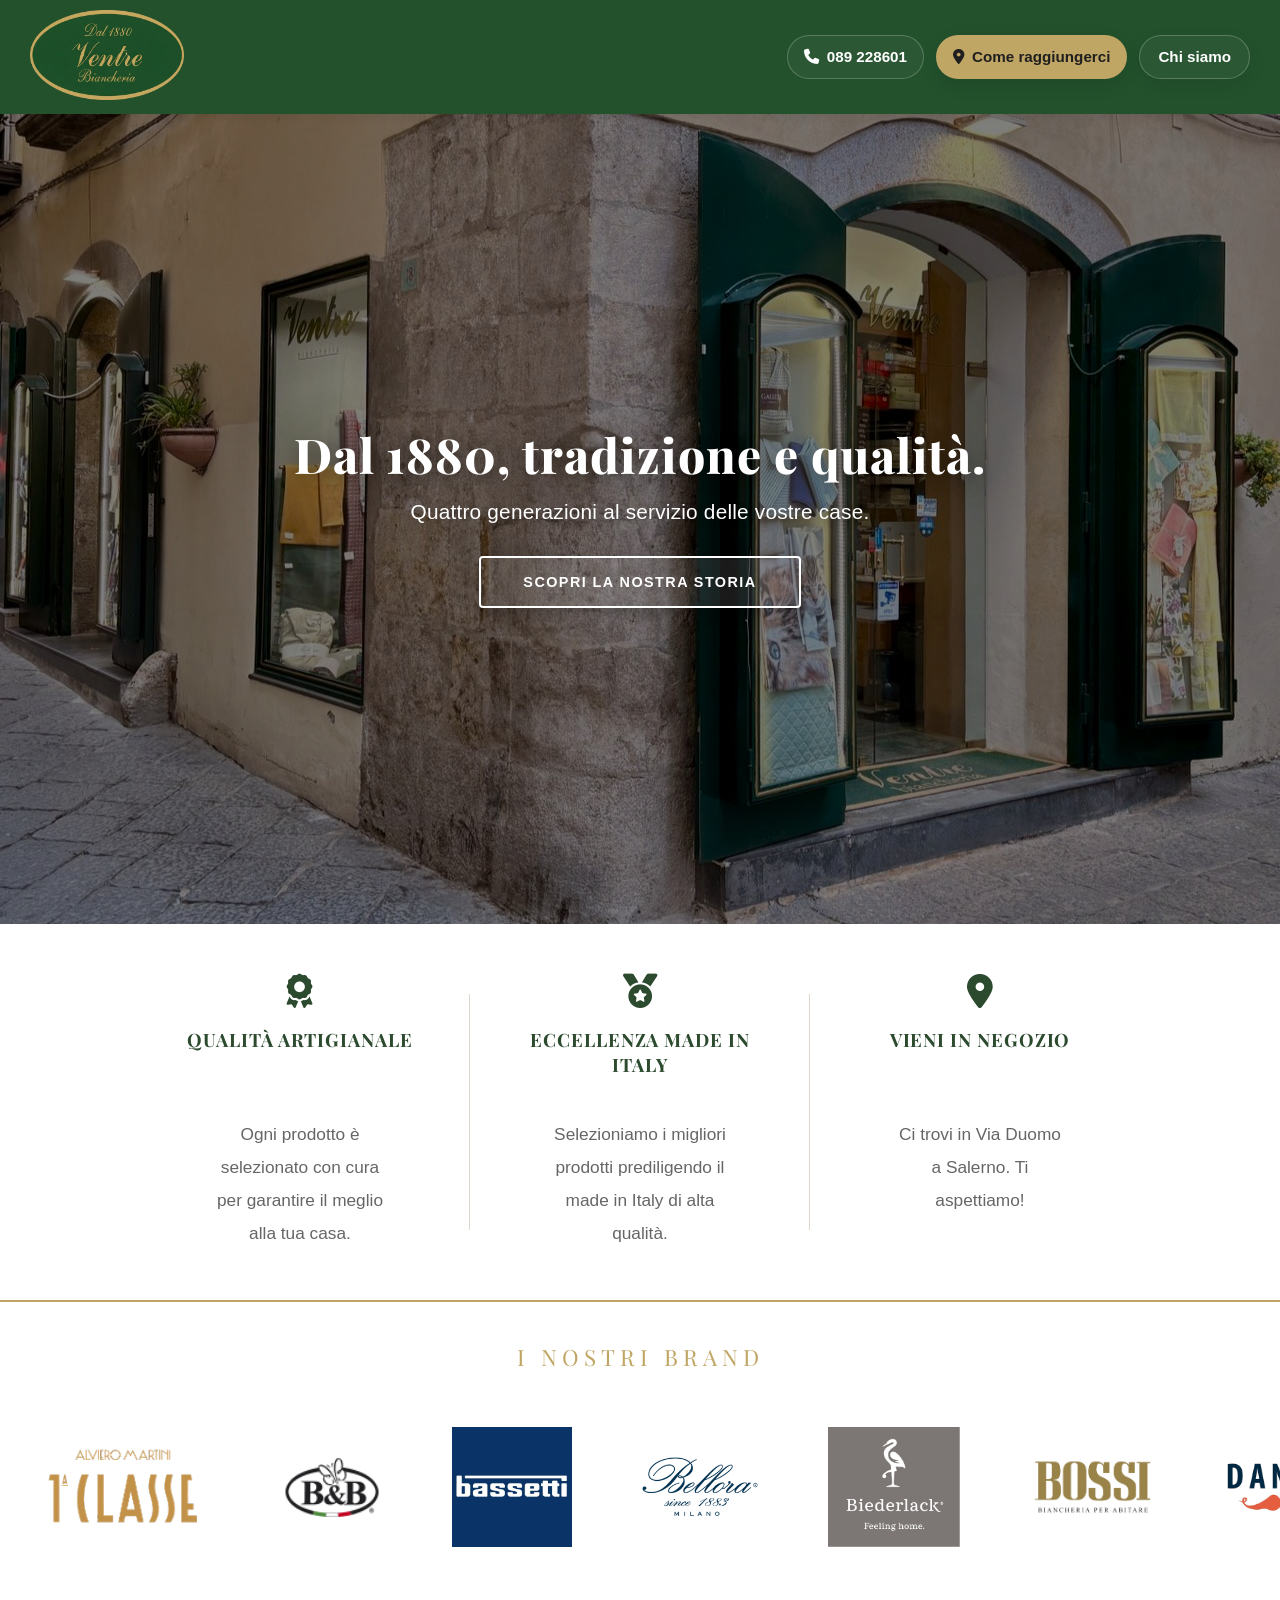
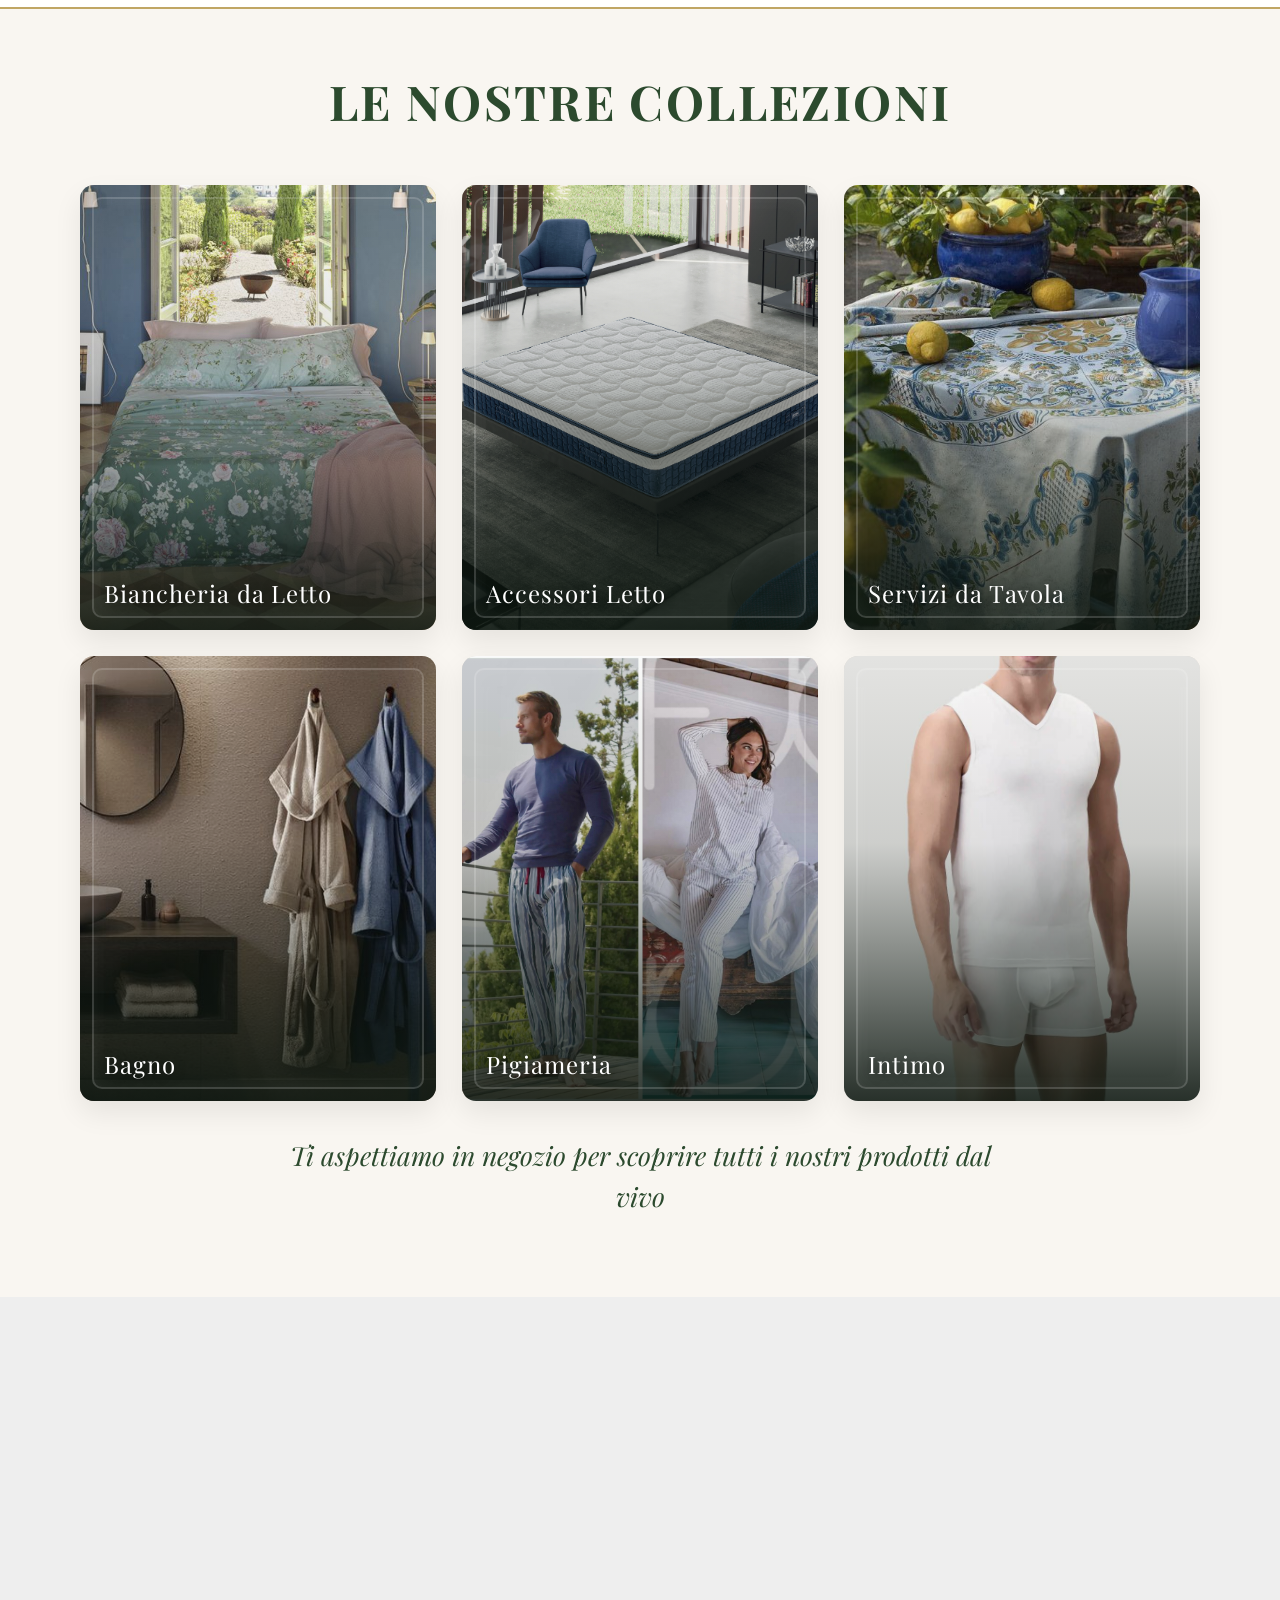
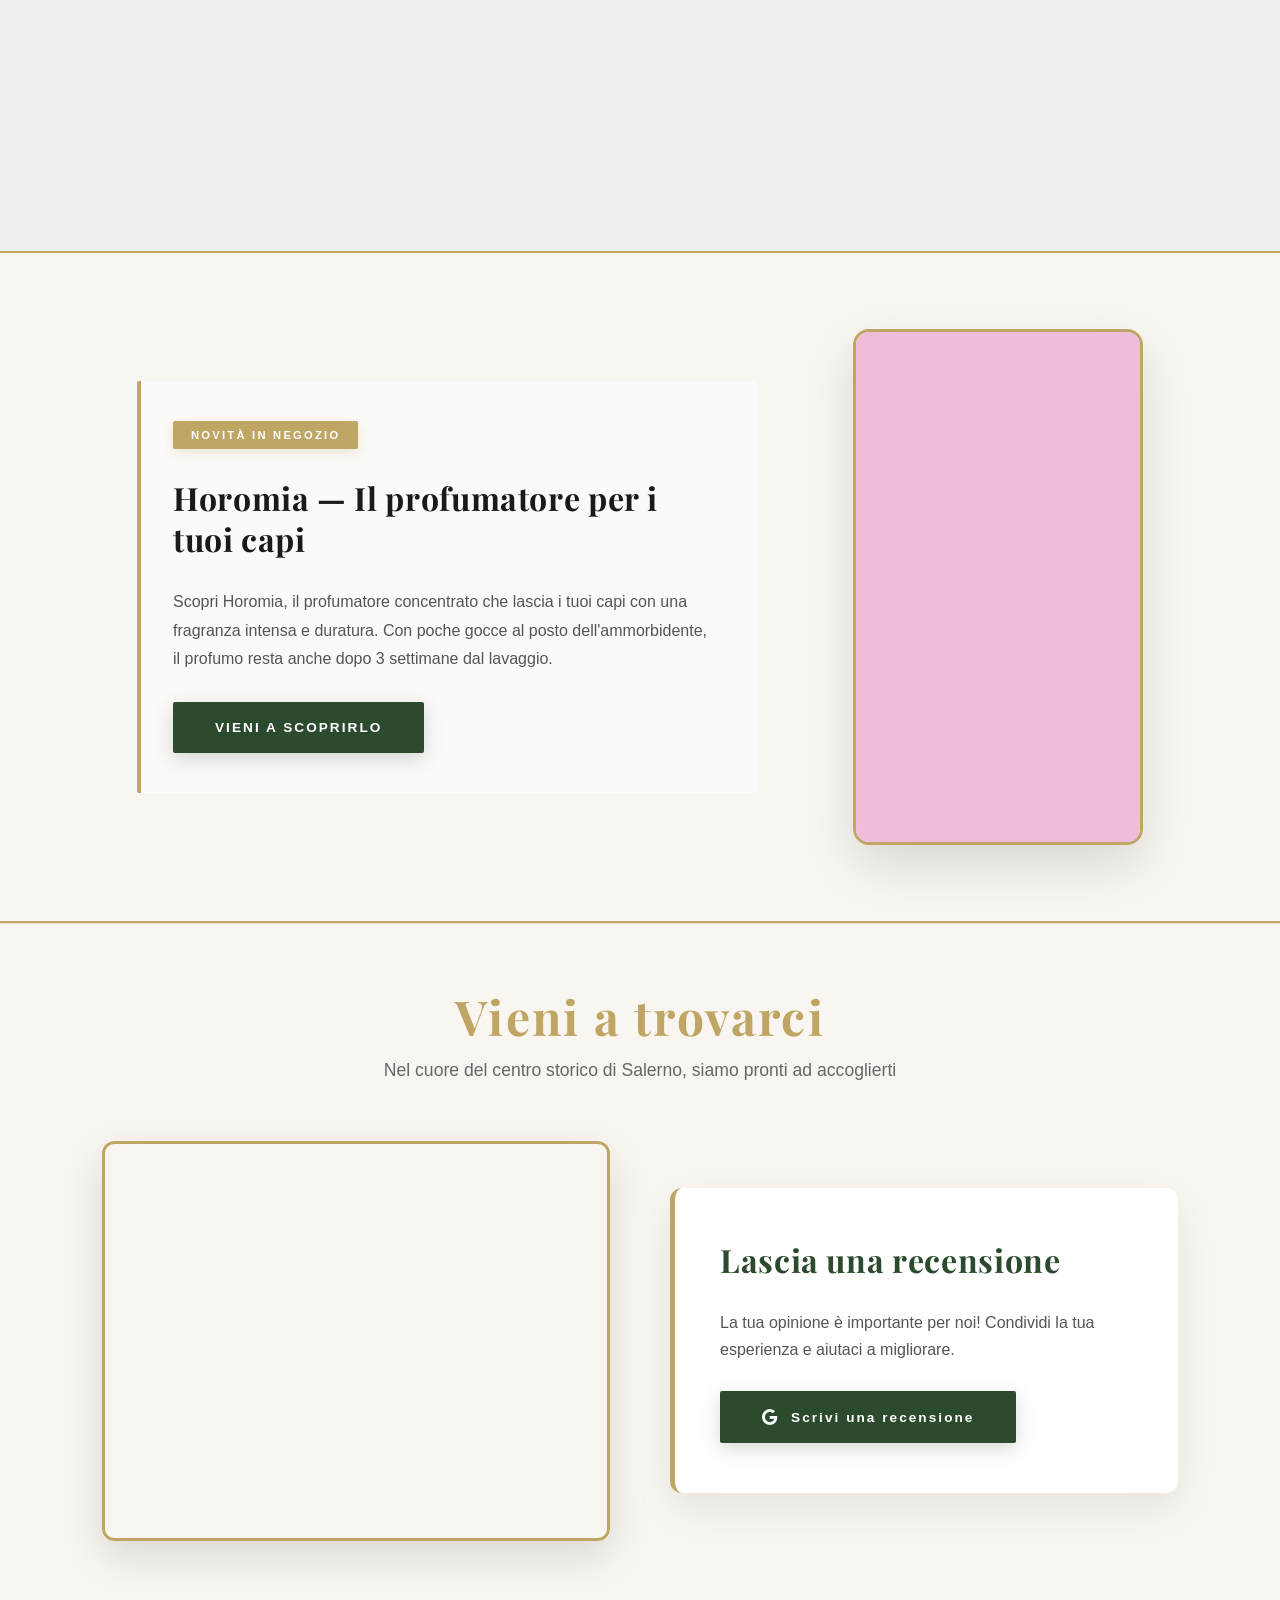
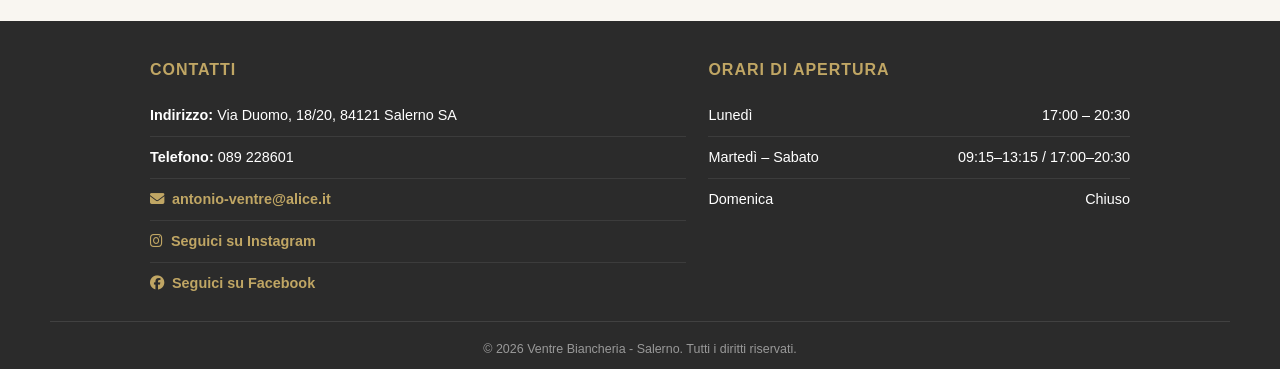
<file: index.html>
<!DOCTYPE html>
<html lang="it">


<head>
    <meta charset="UTF-8">
    <meta name="viewport" content="width=device-width, initial-scale=1.0">
    <!-- Google tag (gtag.js) -->
    <script async src="https://www.googletagmanager.com/gtag/js?id=G-L6FPWPHN72"></script>
    <script>
        window.dataLayer = window.dataLayer || [];
        function gtag(){dataLayer.push(arguments);}
        gtag('js', new Date());


        gtag('config', 'G-L6FPWPHN72');
    </script>
    <title>Ventre Biancheria - Vetrina Online</title>
    <link rel="icon" type="image/png" href="/favicon.png">
    <link rel="stylesheet" href="https://cdnjs.cloudflare.com/ajax/libs/font-awesome/6.5.0/css/all.min.css">
    <link href="https://fonts.googleapis.com/css2?family=Playfair+Display:wght@700&display=swap" rel="stylesheet">
    <link rel="stylesheet" href="style.css">
</head>


<body>


    <div id="header-container"></div>


    <main>


        <!-- HERO -->
        <section class="hero">
            <div class="hero-overlay"></div>
            <div class="hero-content">
                <h1>Dal 1880, tradizione e qualità.</h1>
                <p>Quattro generazioni al servizio delle vostre case.</p>
                <a href="chi-siamo.html" class="hero-btn">Scopri la nostra storia</a>
            </div>
        </section>


        <!-- STRISCIA VALORI -->
        <section class="valori">
            <div class="valore">
                <i class="fa-solid fa-award valore-icona"></i>
                <h3>Qualità artigianale</h3>
                <p>Ogni prodotto è selezionato con cura per garantire il meglio alla tua casa.</p>
            </div>
            <div class="valore">
                <i class="fa-solid fa-medal valore-icona"></i>
                <h3>Eccellenza Made in Italy</h3>
                <p>Selezioniamo i migliori prodotti prediligendo il made in Italy di alta qualità.</p>
            </div>
            <a href="#come-raggiungerci" class="valore" style="text-decoration: none;">
                <i class="fa-solid fa-location-dot valore-icona"></i>
                <h3>Vieni in negozio</h3>
                <p>Ci trovi in Via Duomo a Salerno. Ti aspettiamo!</p>
            </a>
        </section>


        <!-- STRISCIA BRAND -->
        <section class="brands-strip">
            <p class="brands-titolo">I nostri brand</p>


            <div class="brands-scroll">
                <div class="brands-track">
                    <div class="brands-slide">
                        <img src="Brands/alviero.png" alt="Alviero" class="logo-medio">
                        <img src="Brands/BB.png" alt="B&B">
                        <img src="Brands/Bassetti.png" alt="Bassetti" class="logo-grande">
                        <img src="Brands/Bellora.png" alt="Bellora">
                        <img src="Brands/Biederlack.png" alt="Biederlack" class="logo-grande">
                        <img src="Brands/Bossi.png" alt="Bossi">
                        <img src="Brands/Dandy.png" alt="Dandy">
                        <img src="Brands/Fida.webp" alt="Fida">
                        <img src="Brands/jamas.png" alt="Jamas">
                        <img src="Brands/logo-biancoperla.png" alt="Biancoperla" class="logo-medio">
                        <img src="Brands/logo1912.png" alt="1912" class="logo-medio">
                        <img src="Brands/manifatture.png" alt="Manifatture" class="logo-grande">
                        <img src="Brands/Mirabello.png" alt="Mirabello">
                        <img src="Brands/olimpia-logo.png" alt="Olimpia" class="logo-xl">
                        <img src="Brands/Perofil.png" alt="Perofil" class="logo-xl">
                        <img src="Brands/Red.png" alt="Red" class="logo-grande">
                        <img src="Brands/Tag house.png" alt="Tag House" class="logo-grande">
                        <img src="Brands/zucchi.png" alt="Zucchi" class="logo-piccolo">
                        <img src="Brands/cavalieri-spa-logo.png" alt="Cavalieri" class="logo-medio">
                        <img src="Brands/coccoy.png" alt="coccoy" class="logo-grande">
                        <img src="Brands/hammerfest.png" alt="Hammerfest" class="logo-grande">
                        <img src="Brands/minardi.png" alt="Minardi" class="logo-medio">
                        <img src="Brands/zambaiti2.png" alt="Zambaiti" class="logo-xl">
                    </div>


                    <div class="brands-slide">
                        <img src="Brands/alviero.png" alt="Alviero" class="logo-medio">
                        <img src="Brands/BB.png" alt="B&B">
                        <img src="Brands/Bassetti.png" alt="Bassetti" class="logo-grande">
                        <img src="Brands/Bellora.png" alt="Bellora">
                        <img src="Brands/Biederlack.png" alt="Biederlack" class="logo-grande">
                        <img src="Brands/Bossi.png" alt="Bossi">
                        <img src="Brands/Dandy.png" alt="Dandy">
                        <img src="Brands/Fida.webp" alt="Fida">
                        <img src="Brands/jamas.png" alt="Jamas">
                        <img src="Brands/logo-biancoperla.png" alt="Biancoperla" class="logo-medio">
                        <img src="Brands/logo1912.png" alt="1912" class="logo-medio">
                        <img src="Brands/manifatture.png" alt="Manifatture" class="logo-grande">
                        <img src="Brands/Mirabello.png" alt="Mirabello">
                        <img src="Brands/olimpia-logo.png" alt="Olimpia" class="logo-xl">
                        <img src="Brands/Perofil.png" alt="Perofil" class="logo-xl">
                        <img src="Brands/Red.png" alt="Red" class="logo-grande">
                        <img src="Brands/Tag house.png" alt="Tag House" class="logo-grande">
                        <img src="Brands/zucchi.png" alt="Zucchi" class="logo-piccolo">
                        <img src="Brands/cavalieri-spa-logo.png" alt="Cavalieri" class="logo-medio">
                        <img src="Brands/coccoy.png" alt="coccoy" class="logo-grande">
                        <img src="Brands/hammerfest.png" alt="Hammerfest" class="logo-grande">
                        <img src="Brands/minardi.png" alt="Minardi" class="logo-medio">
                        <img src="Brands/zambaiti2.png" alt="Zambaiti" class="logo-xl">
                    </div>
                </div>
            </div>
        </section>


        <!-- GRIGLIA CATEGORIE -->
        <section class="categorie">
            <h2 class="categorie-titolo">LE NOSTRE COLLEZIONI</h2>
            <div class="categorie-griglia">


                <a href="#come-raggiungerci" class="categoria-card">
                    <img src="img/prodotti/Biancheria-letto.jpg" alt="Biancheria da Letto">
                    <div class="categoria-nome">Biancheria da Letto</div>
                </a>


                <a href="#come-raggiungerci" class="categoria-card">
                    <img src="img/prodotti/materasso.jpg" alt="Accessori Letto">
                    <div class="categoria-nome">Accessori Letto</div>
                </a>


                <a href="#come-raggiungerci" class="categoria-card">
                    <img src="img/prodotti/tovaglia.jpg" alt="Servizi da Tavola">
                    <div class="categoria-nome">Servizi da Tavola</div>
                </a>


                <a href="#come-raggiungerci" class="categoria-card">
                    <img src="img/prodotti/Bagno.jpg" alt="Bagno">
                    <div class="categoria-nome">Bagno</div>
                </a>


                <a href="#come-raggiungerci" class="categoria-card">
                    <img src="img/prodotti/Pigiami.jpg" alt="Pigiameria" class="pigiami-img">
                    <div class="categoria-nome">Pigiameria</div>
                </a>


                <a href="#come-raggiungerci" class="categoria-card">
                    <img src="img/prodotti/intimo.jpg" alt="Intimo">
                    <div class="categoria-nome">Intimo</div>
                </a>


            </div>
            <p class="categorie-promemoria">Ti aspettiamo in negozio per scoprire tutti i nostri prodotti dal vivo</p>
        </section>

        <!-- SEZIONE FORNITURE STRUTTURE RICETTIVE -->
        <section class="forniture">
            <div class="forniture-testo">
                <span class="forniture-tag">Servizi dedicati</span>
                <h2>Fornitura per strutture ricettive</h2>
                <p>
                    Collaboriamo con hotel, B&amp;B e case vacanza offrendo
                    forniture selezionate per la biancheria della camera e del bagno.
                </p>
                <p>
                    Effettuiamo spedizioni in tutta Europa, realizziamo forniture su misura e
                    personalizzate in base alle esigenze della struttura, con attenzione alla qualità e
                    all’eleganza.
                </p>
                <a href="#" class="forniture-btn" id="apri-popup-forniture">
                    <span>Contattaci per una fornitura</span>
                </a>
            </div>


            <div class="forniture-media">
                <img src="./img/prodotti/fornitura-strutture.jpg" alt="Fornitura biancheria per strutture ricettive">
            </div>
        </section>

        <!-- POPUP FORNITURE -->
        <div class="popup-forniture" id="popup-forniture" aria-hidden="true">
            <div class="popup-forniture-overlay" id="chiudi-popup-forniture"></div>

            <div class="popup-forniture-box" role="dialog" aria-modal="true" aria-labelledby="titolo-popup-forniture">
                <button class="popup-forniture-close" id="close-popup-forniture" aria-label="Chiudi finestra">
                    <i class="fa-solid fa-xmark"></i>
                </button>

                <span class="popup-forniture-tag">Forniture personalizzate</span>
                <h3 id="titolo-popup-forniture">Richiedi la fornitura più adatta alla tua struttura</h3>
                <p>
                    Scrivici una mail per accordarci insieme sulla fornitura che preferisci.
                    Ti aiuteremo a trovare una soluzione su misura, personalizzata in base
                    alle esigenze della tua struttura ricettiva.
                </p>

                <a href="mailto:antonio-ventre@alice.it?subject=Richiesta%20fornitura%20struttura%20ricettiva" class="popup-forniture-mail">
                    Invia una mail
                </a>
            </div>
        </div>

        <!-- SEZIONE NOVITÀ -->
        <section class="novita">
            <div class="novita-testo">
                <span class="novita-tag">Novità in negozio</span>
                <h2>Horomia — Il profumatore per i tuoi capi</h2>
                <p>Scopri Horomia, il profumatore concentrato che lascia i tuoi capi con una fragranza intensa e
                    duratura. Con poche gocce al posto dell'ammorbidente, il profumo resta anche dopo 3 settimane dal
                    lavaggio. </p>
                <a href="#come-raggiungerci" class="novita-btn">Vieni a scoprirlo</a>
            </div>
            <div class="novita-video">
                <video autoplay muted loop playsinline>
                    <source src="./Video/video.mp4" type="video/mp4">
                </video>
            </div>
        </section>


        <section class="sezione-contatti" id="come-raggiungerci">
            <h2 class="titolo-contatti">Vieni a trovarci</h2>
            <p class="sottotitolo-contatti">Nel cuore del centro storico di Salerno, siamo pronti ad accoglierti</p>
            
            <div class="contatti-container">
                <!-- MAPPA -->
                <div class="contatti-mappa">
                    <div class="contenitore-mappa">
                        <iframe
                            src="https://www.google.com/maps/embed?pb=!1m18!1m12!1m3!1d3025.774422131521!2d14.759333799999999!3d40.678939!2m3!1f0!2f0!3f0!3m2!1i1024!2i768!4f13.1!3m3!1m2!1s0x133bc22f5de855bf%3A0x8a1cd6700979a25c!2sVentre%20Antonio%20biancheria!5e0!3m2!1sit!2sit!4v1773412948209!5m2!1sit!2sit"
                            width="100%" height="100%" style="border:0;" allowfullscreen="" loading="lazy"
                            referrerpolicy="no-referrer-when-downgrade">
                        </iframe>
                    </div>
                </div>


                <!-- RECENSIONI -->
                <div class="contatti-recensioni">
                    <div class="recensioni-box">
                        <h3 class="titolo-recensioni">Lascia una recensione</h3>
                        <p class="sottotitolo-recensioni">La tua opinione è importante per noi! Condividi la tua esperienza e aiutaci a migliorare.</p>
                        <a href="https://g.page/r/CVyieQlw1hyKEBM/review" target="_blank" class="btn-recensioni">
                            <i class="fa-brands fa-google"></i>
                            Scrivi una recensione
                        </a>
                    </div>
                </div>
            </div>
        </section>


    </main>


    <div id="footer-container"></div>


    <script src="./js/footer.js"></script>
    <script src="./js/menu.js"></script>


    <script>
        document.addEventListener('DOMContentLoaded', function () {
            const scroll = document.querySelector('.brands-scroll');
            const track = document.querySelector('.brands-track');


            if (!scroll || !track) return;


            let pauseTimeout;
            let isResettingBrandScroll = false;


            const setupMobileInfiniteBrandScroll = () => {
                if (!scroll || !track || !window.matchMedia('(max-width: 768px)').matches) return;


                const originalSlides = Array.from(track.querySelectorAll('.brands-slide'));
                if (originalSlides.length === 0) return;


                while (track.children.length < 10) {
                    originalSlides.forEach(slide => {
                        track.appendChild(slide.cloneNode(true));
                    });
                }
                track.classList.add('brands-infinite-ready');


                requestAnimationFrame(() => {
                    const slideWidth = track.querySelector('.brands-slide').offsetWidth;
                    if (!slideWidth) return;


                    const centerStart = slideWidth * 4;
                    const minScroll = slideWidth * 2;
                    const maxScroll = slideWidth * (track.children.length - 3);


                    scroll.scrollLeft = centerStart;


                    const keepBrandScrollInfinite = () => {
                        if (isResettingBrandScroll) return;


                        let nextScrollLeft = scroll.scrollLeft;


                        while (nextScrollLeft < minScroll) {
                            nextScrollLeft += slideWidth;
                        }


                        while (nextScrollLeft > maxScroll) {
                            nextScrollLeft -= slideWidth;
                        }


                        if (nextScrollLeft !== scroll.scrollLeft) {
                            isResettingBrandScroll = true;
                            scroll.scrollLeft = nextScrollLeft;
                            requestAnimationFrame(() => {
                                isResettingBrandScroll = false;
                            });
                        }
                    };


                    scroll.addEventListener('scroll', () => {
                        requestAnimationFrame(keepBrandScrollInfinite);
                    }, { passive: true });
                });
            };


            const pauseAutoScroll = () => {
                if (track) {
                    track.style.animationPlayState = 'paused';
                    clearTimeout(pauseTimeout);
                    pauseTimeout = setTimeout(() => {
                        track.style.animationPlayState = 'running';
                    }, 1800);
                }
            };


            if (scroll) {
                scroll.addEventListener('touchstart', pauseAutoScroll, { passive: true });
                scroll.addEventListener('touchmove', pauseAutoScroll, { passive: true });
                scroll.addEventListener('scroll', pauseAutoScroll, { passive: true });
            }


            setupMobileInfiniteBrandScroll();


            // Animazioni al scroll per sezioni
            const observerOptions = {
                threshold: 0.15,
                rootMargin: '0px 0px -100px 0px'
            };


            const observer = new IntersectionObserver(function(entries) {
                entries.forEach(entry => {
                    if (entry.isIntersecting) {
                        entry.target.style.opacity = '1';
                        entry.target.style.animation = 'fadeInUp 0.8s ease-out';
                        observer.unobserve(entry.target);
                    }
                });
            }, observerOptions);


            // Osserva sezioni principali
            const sections = document.querySelectorAll('.categorie, .forniture, .sezione-contatti, .novita');
            sections.forEach(section => {
                section.style.opacity = '0';
                observer.observe(section);
            });

            const apriPopupForniture = document.getElementById('apri-popup-forniture');
            const popupForniture = document.getElementById('popup-forniture');
            const chiudiPopupOverlay = document.getElementById('chiudi-popup-forniture');
            const chiudiPopupBtn = document.getElementById('close-popup-forniture');

            const chiudiPopup = () => {
                if (!popupForniture) return;
                popupForniture.classList.remove('attivo');
                popupForniture.setAttribute('aria-hidden', 'true');
                document.body.style.overflow = '';
            };

            if (apriPopupForniture && popupForniture) {
                apriPopupForniture.addEventListener('click', function (e) {
                    e.preventDefault();
                    popupForniture.classList.add('attivo');
                    popupForniture.setAttribute('aria-hidden', 'false');
                    document.body.style.overflow = 'hidden';
                });
            }

            if (chiudiPopupOverlay) {
                chiudiPopupOverlay.addEventListener('click', chiudiPopup);
            }

            if (chiudiPopupBtn) {
                chiudiPopupBtn.addEventListener('click', chiudiPopup);
            }

            document.addEventListener('keydown', function (e) {
                if (e.key === 'Escape' && popupForniture && popupForniture.classList.contains('attivo')) {
                    chiudiPopup();
                }
            });
        });
    </script>


</body>


</html>
</file>
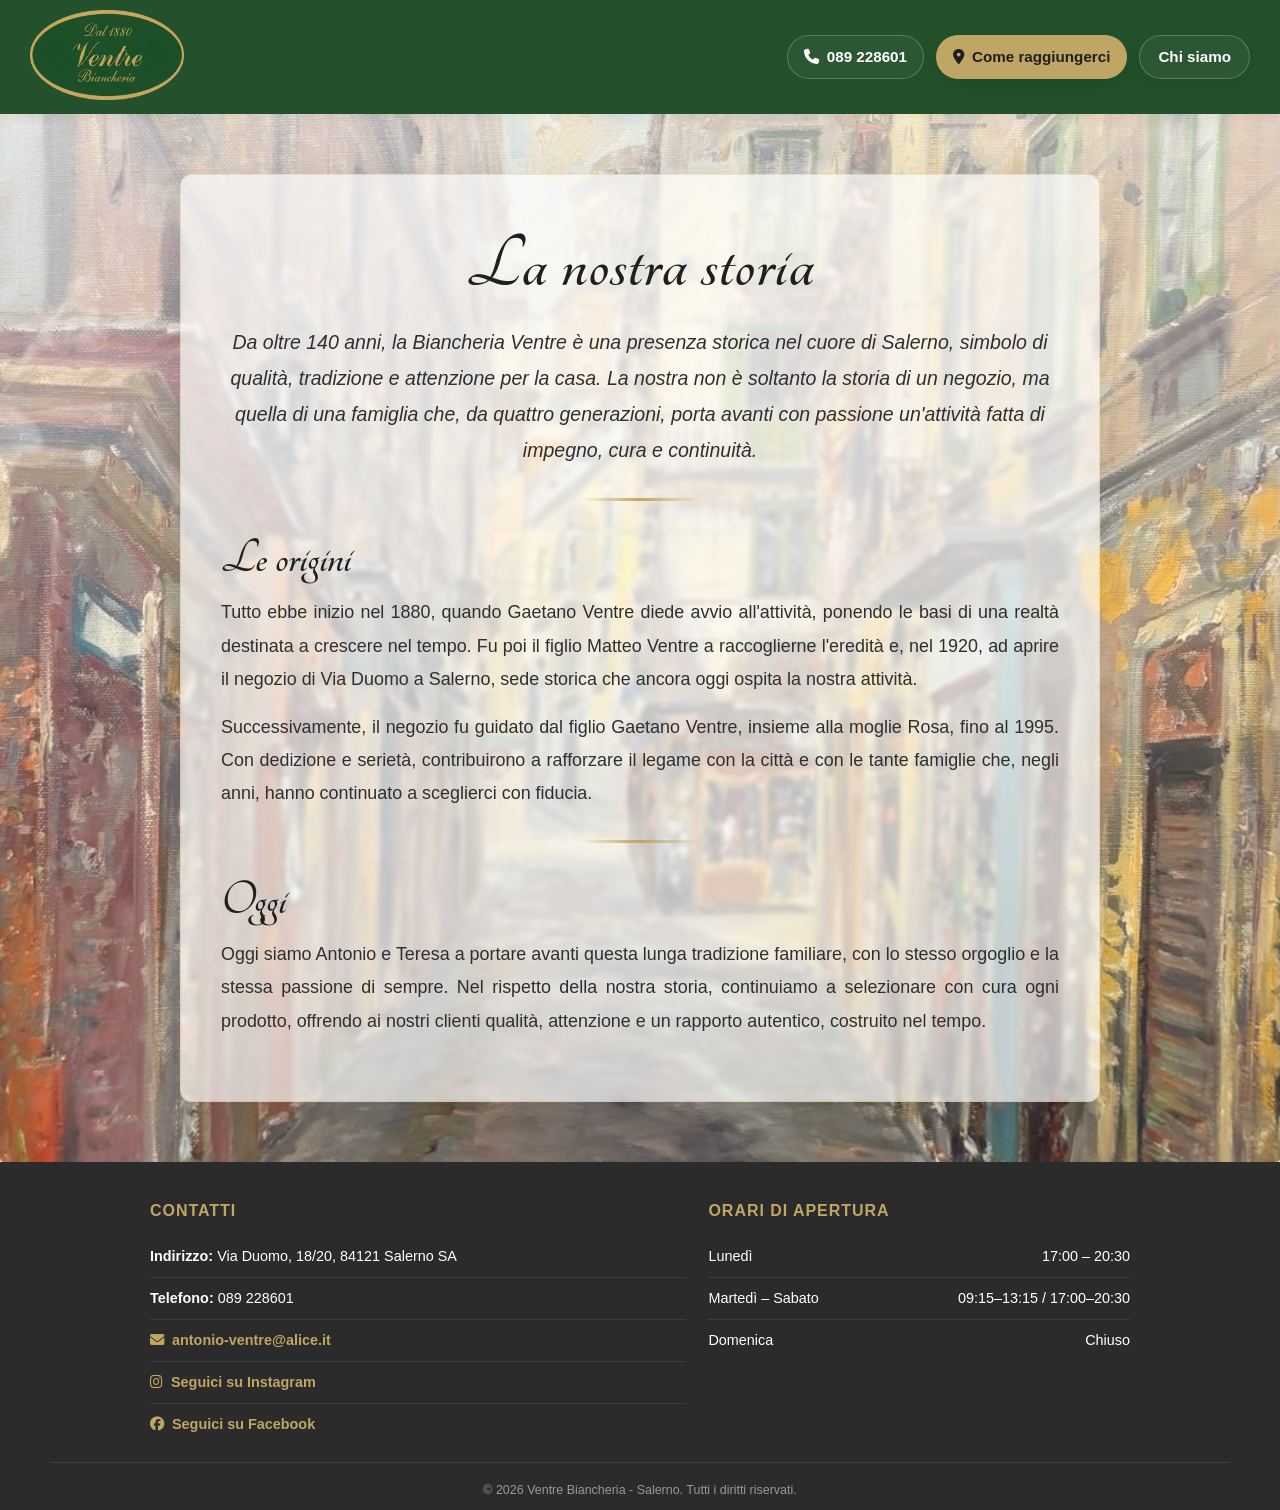
<file: chi-siamo.html>
<!DOCTYPE html>
<html lang="it">

<head>
    <meta charset="UTF-8">
    <meta name="viewport" content="width=device-width, initial-scale=1.0">
    <!-- Google tag (gtag.js) -->
    <script async src="https://www.googletagmanager.com/gtag/js?id=G-L6FPWPHN72"></script>
    <script>
        window.dataLayer = window.dataLayer || [];
        function gtag(){dataLayer.push(arguments);}
        gtag('js', new Date());

        gtag('config', 'G-L6FPWPHN72');
    </script>
    <title>Chi Siamo - Biancheria Ventre dal 1880</title>
    <link rel="icon" href="./img/logo.png" type="image/png">

    <link rel="preconnect" href="https://fonts.googleapis.com">
    <link rel="preconnect" href="https://fonts.gstatic.com" crossorigin>
    <link href="https://fonts.googleapis.com/css2?family=Tangerine:wght@700&display=swap" rel="stylesheet">

    <link rel="stylesheet" href="https://cdnjs.cloudflare.com/ajax/libs/font-awesome/6.5.0/css/all.min.css">
    <link rel="stylesheet" href="style.css">
</head>

<body>

    <div id="header-container"></div>

    <main class="pagina-chi-siamo">

        <article class="storia-container storia-con-sfondo">
            <div class="storia-box">

                <h1 class="titolo-storia">La nostra storia</h1>

                <p class="intro-storia">
                    Da oltre 140 anni, la Biancheria Ventre è una presenza storica nel cuore di Salerno,
                    simbolo di qualità, tradizione e attenzione per la casa. La nostra non è soltanto la
                    storia di un negozio, ma quella di una famiglia che, da quattro generazioni, porta avanti
                    con passione un'attività fatta di impegno, cura e continuità.
                </p>

                <div class="divisorio-elegante"></div>

                <h2 class="sottotitolo-storia">Le origini</h2>
                <p>
                    Tutto ebbe inizio nel 1880, quando Gaetano Ventre diede avvio all'attività, ponendo le basi
                    di una realtà destinata a crescere nel tempo. Fu poi il figlio Matteo Ventre a raccoglierne
                    l'eredità e, nel 1920, ad aprire il negozio di Via Duomo a Salerno, sede storica che ancora
                    oggi ospita la nostra attività.
                </p>
                <p>
                    Successivamente, il negozio fu guidato dal figlio Gaetano Ventre, insieme alla moglie Rosa,
                    fino al 1995. Con dedizione e serietà, contribuirono a rafforzare il legame con la città e con le tante famiglie che, negli anni, hanno continuato a sceglierci con
                    fiducia.
                </p>

                <div class="divisorio-elegante"></div>

                <h2 class="sottotitolo-storia">Oggi</h2>
                <p>
                    Oggi siamo Antonio e Teresa a portare avanti questa lunga tradizione familiare,
                    con lo stesso orgoglio e la stessa passione di sempre. Nel rispetto della nostra storia,
                    continuiamo a selezionare con cura ogni prodotto, offrendo ai nostri clienti qualità,
                    attenzione e un rapporto autentico, costruito nel tempo.
                </p>

            </div>
        </article>

    </main>

    <div id="footer-container"></div>

    <script src="./js/menu.js"></script>
    <script src="./js/footer.js"></script>

</body>

</html>
</file>
<file: style.css>
/* =========================================
   PANNELLO DI CONTROLLO (Variabili)
   ========================================== */
:root {
    --background-color: #eeeeee;
    --colore-sfondo-bar: #23512C;
    --colore-testo: #000000;
    --colore-testo2: #C0A664;
    --colore-accento: #C0A664;
    --colore-popup-bg: #ffffff;
    --colore-sfondo-footer: #2b2b2b;
    --colore-testo-footer: #ffffff;
    --colore-accento-footer: #C0A664;
    --colore-sfondo-menu-tendina: #ffffff;
    --altezza-logo: 90px;
    --grandezza-testo-menu: 1rem;
    --font-principale: 'Segoe UI', Roboto, Helvetica, Arial, sans-serif;
    --font-logo: 'Tangerine', cursive;
}

* {
    margin: 0;
    padding: 0;
    box-sizing: border-box;
}

a {
    transition: all 0.3s ease;
}

button, input, textarea, select {
    transition: all 0.3s ease;
}

html {
    scroll-behavior: smooth;
}

/* =========================================
   ANIMAZIONI GLOBALI
   ========================================== */
@keyframes fadeInUp {
    from {
        opacity: 0;
        transform: translateY(30px);
    }
    to {
        opacity: 1;
        transform: translateY(0);
    }
}

@keyframes fadeIn {
    from {
        opacity: 0;
    }
    to {
        opacity: 1;
    }
}

@keyframes glow {
    0%, 100% {
        box-shadow: 0 6px 20px rgba(44, 74, 46, 0.2);
    }
    50% {
        box-shadow: 0 8px 30px rgba(44, 74, 46, 0.35);
    }
}

body {
    font-family: var(--font-principale);
    background-color: var(--background-color);
    color: var(--colore-testo);
    display: flex;
    flex-direction: column;
    min-height: 100vh;
}

main {
    flex-grow: 1;
}

/* =========================================
   HEADER
   ========================================== */
.top-bar {
    display: flex;
    align-items: center;
    justify-content: space-between;
    gap: 24px;
    padding: 10px 30px;
    min-height: 110px;
    background-color: var(--colore-sfondo-bar);
    box-shadow: 0 2px 10px rgba(0, 0, 0, 0.05);
    position: sticky;
    top: 0;
    z-index: 1000;
}

.logo-container {
    display: flex;
    align-items: center;
    flex-shrink: 0;
}

.logo-img {
    height: var(--altezza-logo);
    transition: transform 0.3s ease;
}

.logo-img:hover {
    transform: scale(1.05);
}

.info-destra {
    display: flex;
    align-items: center;
    justify-content: flex-end;
    gap: 12px;
}

.telefono-header,
.btn-raggiungerci,
.btn-chi-siamo {
    display: inline-flex;
    align-items: center;
    justify-content: center;
    gap: 8px;
    min-height: 44px;
    padding: 10px 16px;
    border-radius: 999px;
    text-decoration: none;
    font-size: 0.95rem;
    line-height: 1;
    transition: all 0.25s ease;
    white-space: nowrap;
}

.telefono-header {
    color: #ffffff;
    font-weight: 600;
    background: rgba(255, 255, 255, 0.04);
    border: 1px solid rgba(255, 255, 255, 0.22);
}

.telefono-header:hover {
    background: rgba(255, 255, 255, 0.10);
    border-color: rgba(255, 255, 255, 0.38);
}

.btn-raggiungerci {
    background-color: var(--colore-accento);
    color: #1f1f1f;
    font-weight: 700;
    border: 1px solid transparent;
    box-shadow: 0 6px 18px rgba(0, 0, 0, 0.10);
    transition: all 0.4s cubic-bezier(0.34, 1.56, 0.64, 1);
    position: relative;
    overflow: hidden;
}

.btn-raggiungerci::before {
    content: '';
    position: absolute;
    top: 50%;
    left: 50%;
    width: 0;
    height: 0;
    background: rgba(255, 255, 255, 0.2);
    border-radius: 50%;
    transform: translate(-50%, -50%);
    transition: width 0.5s, height 0.5s;
}

.btn-raggiungerci:hover::before {
    width: 200px;
    height: 200px;
}

.btn-raggiungerci:hover {
    background-color: #d2b574;
    transform: translateY(-3px);
    box-shadow: 0 10px 30px rgba(0, 0, 0, 0.15);
}

.btn-chi-siamo {
    color: #ffffff;
    font-weight: 700;
    background: rgba(255, 255, 255, 0.04);
    border: 1px solid rgba(255, 255, 255, 0.22);
    box-shadow: 0 6px 18px rgba(0, 0, 0, 0.08);
    padding: 10px 18px;
}

.btn-chi-siamo:hover {
    background: rgba(255, 255, 255, 0.10);
    border-color: rgba(255, 255, 255, 0.38);
    color: #ffffff;
    transform: translateY(-1px);
}

.btn-chi-siamo::after {
    display: none;
}

.telefono-header i,
.btn-raggiungerci i {
    font-size: 0.95rem;
    flex-shrink: 0;
}

/* =========================================
   PAGINA CHI SIAMO
   ========================================== */
.pagina-chi-siamo {
    padding: 0;
    background-color: #eeeeee;
}

.storia-container {
    max-width: 800px;
    margin: 0 auto;
    background-color: #ffffff;
    padding: 20px 50px;
    box-shadow: 0 10px 30px rgba(0, 0, 0, 0.03);
    border-radius: 4px;
}

.titolo-storia {
    text-align: center;
    color: var(--colore-accento);
    font-size: 5rem;
    margin-bottom: 15px;
    letter-spacing: 1px;
    font-family: var(--font-logo);
}

.sottotitolo-storia {
    color: var(--colore-testo);
    font-size: 3.2rem;
    margin-top: 20px;
    margin-bottom: 10px;
    font-family: var(--font-logo);
}

.storia-container p {
    font-size: 1.12rem;
    font-weight: 500;
    line-height: 1.85;
    margin-bottom: 15px;
    color: #444;
    text-align: justify;
}

.intro-storia {
    font-size: 1.22rem !important;
    font-weight: 500;
    font-style: italic;
    text-align: center !important;
    color: #555;
}

.divisorio-elegante {
    width: 120px;
    height: 3px;
    margin: 30px auto;
    background: linear-gradient(90deg, rgba(192,166,100,0.0), var(--colore-accento), rgba(192,166,100,0.0));
    box-shadow: 0 4px 18px rgba(192,166,100,0.12);
}

.storia-container.storia-con-sfondo {
    position: relative;
    width: 100vw;
    max-width: 100vw;
    margin-left: calc(50% - 50vw);
    margin-right: calc(50% - 50vw);
    padding: 60px 0;
    box-sizing: border-box;
    overflow: hidden;
    border-top: none;
    border-bottom: none;
    margin-bottom: 0;
    background-image: url('./img/via-duomo.jpg');
    background-size: cover;
    background-position: center center;
    background-repeat: no-repeat;
    min-height: 70vh;
}

.storia-container.storia-con-sfondo::before {
    content: "";
    position: absolute;
    inset: 0;
    background: linear-gradient(180deg, rgba(255,255,255,0.60) 0%, rgba(255,255,255,0.40) 35%, rgba(255,255,255,0.18) 65%, rgba(255,255,255,0.03) 100%);
    pointer-events: none;
}

.storia-con-sfondo .storia-box {
    position: relative;
    z-index: 1;
    max-width: 920px;
    margin: 0 auto;
    background: rgba(255, 255, 255, 0.66);
    backdrop-filter: blur(2px);
    -webkit-backdrop-filter: blur(2px);
    padding: 48px 40px;
    box-shadow: 0 18px 50px rgba(0, 0, 0, 0.12);
    border: 1px solid rgba(192, 166, 100, 0.25);
    border-radius: 12px;
    transition: transform 0.45s ease, box-shadow 0.45s ease;
}

.storia-con-sfondo .storia-box:hover {
    transform: translateY(-6px);
    box-shadow: 0 26px 70px rgba(0,0,0,0.14);
}

.storia-con-sfondo .titolo-storia,
.storia-con-sfondo .sottotitolo-storia {
    color: #1f1f1f;
}

.storia-con-sfondo p,
.storia-con-sfondo .intro-storia {
    color: #2f2f2f;
}

@media (max-width: 900px) {
    .storia-container.storia-con-sfondo {
        padding: 36px 12px;
        min-height: auto;
    }
    .storia-con-sfondo .storia-box {
        padding: 28px 18px;
        margin: 0 12px;
    }
}

/* =========================================
   SEZIONE MAPPA
   ========================================== */
.sezione-mappa {
    background: #f9f6f1;
    max-width: 100%;
    margin: 0;
    text-align: center;
    padding: 34px 20px 40px;
}

.titolo-mappa {
    font-family: 'Playfair Display', serif;
    color: var(--colore-accento);
    font-size: 2.2rem;
    margin-bottom: 15px;
}

.sottotitolo-mappa {
    color: #666;
    margin-bottom: 30px;
    font-size: 1.1rem;
}

.contenitore-mappa {
    width: 100%;
    max-width: 600px;
    height: 300px;
    margin: 0 auto;
    border-radius: 8px;
    overflow: hidden;
    box-shadow: 0 10px 30px rgba(0, 0, 0, 0.1);
    background: transparent;
}

/* =========================================
   SEZIONE RECENSIONI
   ========================================== */
.sezione-recensioni {
    padding: 70px 8%;
    background-color: #f9f6f1;
    text-align: center;
    border-top: 2px solid #C0A664;
}

.recensioni-content {
    max-width: 600px;
    margin: 0 auto;
    display: flex;
    flex-direction: column;
    gap: 24px;
    align-items: center;
}

.titolo-recensioni {
    font-family: 'Playfair Display', serif;
    color: var(--colore-accento);
    font-size: 2.2rem;
    letter-spacing: 0.05em;
}

.sottotitolo-recensioni {
    color: #666;
    font-size: 1.05rem;
    line-height: 1.6;
}

.btn-recensioni {
    display: inline-flex;
    align-items: center;
    gap: 12px;
    padding: 16px 40px;
    background-color: #2c4a2e;
    color: white;
    text-decoration: none;
    font-size: 0.95rem;
    font-weight: 600;
    letter-spacing: 0.08em;
    border-radius: 2px;
    transition: all 0.3s ease;
    border: 2px solid transparent;
}

.btn-recensioni:hover {
    background-color: #1a2e1b;
    transform: translateY(-2px);
    box-shadow: 0 8px 20px rgba(0, 0, 0, 0.15);
}

.btn-recensioni i {
    font-size: 1.1rem;
}

/* =========================================
   SEZIONE CONTATTI (MAPPA + RECENSIONI)
   ========================================== */
.sezione-contatti {
    padding: 60px 8% 80px 8%;
    background-color: #f9f6f1;
    width: 100%;
    border-top: 1px solid rgba(192, 166, 100, 0.3);
}

.titolo-contatti {
    font-family: 'Playfair Display', serif;
    text-align: center;
    font-size: 3rem;
    color: #C0A664;
    margin-bottom: 12px;
    letter-spacing: 0.05em;
}

.sottotitolo-contatti {
    text-align: center;
    color: #666;
    font-size: 1.1rem;
    margin-bottom: 60px;
    font-weight: 500;
}

.contatti-container {
    display: grid;
    grid-template-columns: 1fr 1fr;
    gap: 60px;
    max-width: 1200px;
    margin: 0 auto;
    align-items: center;
}

.contatti-mappa {
    height: 400px;
    border-radius: 12px;
    overflow: hidden;
    box-shadow: 0 15px 40px rgba(0, 0, 0, 0.12);
}

.contatti-mappa .contenitore-mappa {
    width: 100%;
    height: 100%;
    max-width: none;
    margin: 0;
    border-radius: 12px;
    border: 3px solid #C0A664;
}

.contatti-recensioni {
    display: flex;
    align-items: center;
    justify-content: center;
}

.recensioni-box {
    background: white;
    padding: 50px 45px;
    border-radius: 12px;
    border-left: 5px solid #C0A664;
    box-shadow: 0 15px 40px rgba(0, 0, 0, 0.08);
    display: flex;
    flex-direction: column;
    gap: 28px;
    text-align: left;
}

.titolo-recensioni {
    font-family: 'Playfair Display', serif;
    font-size: 2rem;
    color: #2c4a2e;
    letter-spacing: 0.02em;
    margin: 0;
}

.sottotitolo-recensioni {
    color: #555;
    font-size: 1rem;
    line-height: 1.7;
    margin: 0;
    font-weight: 500;
}

.btn-recensioni {
    display: inline-flex;
    align-items: center;
    gap: 12px;
    padding: 16px 40px;
    background-color: #2c4a2e;
    color: white;
    text-decoration: none;
    font-size: 0.85rem;
    font-weight: 700;
    letter-spacing: 0.15em;
    border-radius: 2px;
    transition: all 0.35s ease;
    box-shadow: 0 6px 20px rgba(44, 74, 46, 0.2);
    border: 2px solid transparent;
    width: fit-content;
}

.btn-recensioni:hover {
    background-color: #1a2e1b;
    transform: translateY(-3px);
    box-shadow: 0 10px 28px rgba(44, 74, 46, 0.35);
    border-color: #C0A664;
}

.btn-recensioni i {
    font-size: 1rem;
}

/* =========================================
   MAPPA RESPONSIVE
   ========================================== */
.main-footer {
    background-color: var(--colore-sfondo-footer);
    color: var(--colore-testo-footer);
    padding: 40px 50px 10px 50px;
    margin-top: auto;
    border-top: none;
    position: relative;
}

.main-footer::before {
    content: none;
}

.footer-content {
    display: grid;
    grid-template-columns: minmax(0, 1.12fr) minmax(0, 0.88fr);
    gap: 22px;
    max-width: 980px;
    margin: 0 auto 18px auto;
    align-items: start;
}

.footer-col {
    min-width: 0;
}

.footer-col h3 {
    font-size: 1rem;
    line-height: 1.15;
    letter-spacing: 0.06em;
    margin-bottom: 16px;
    color: var(--colore-accento-footer);
    text-transform: uppercase;
}

.footer-col:last-child {
    text-align: left;
}

.footer-bottom {
    text-align: center;
    font-size: 0.78rem;
    line-height: 1.5;
    border-top: 1px solid rgba(255, 255, 255, 0.10);
    padding-top: 18px;
    color: #999;
}

.lista-allineata {
    list-style: none;
    max-width: 100%;
}

.lista-allineata li {
    font-size: 0.9rem;
    padding: 10px 0;
    line-height: 1.45;
    border-bottom: 1px solid rgba(255, 255, 255, 0.08);
    width: 100%;
}

.lista-allineata li:last-child {
    border-bottom: none;
}

.main-footer a {
    color: var(--colore-accento-footer);
    transition: all 0.3s ease;
    position: relative;
}

.main-footer a:hover {
    color: #fff;
    transform: translateX(4px);
}

.main-footer a i {
    transition: all 0.3s ease;
}

.main-footer a:hover i {
    transform: scale(1.2);
    filter: drop-shadow(0 0 8px rgba(192, 166, 100, 0.5));
}

.riga-contatti,
.riga-orari {
    width: 100%;
    min-width: 0;
}

.riga-orari {
    display: flex;
    justify-content: space-between;
    align-items: flex-start;
    gap: 12px;
}

.riga-orari span:last-child,
.riga-orari strong:last-child {
    text-align: right;
    white-space: nowrap;
}

.main-footer a[href^="mailto:"] {
    font-size: 0.9rem;
    word-break: break-word;
    overflow-wrap: anywhere;
}

/* HERO */
.hero {
    position: relative;
    width: 100%;
    height: 90vh;
    background-image: url('img/hero.jpg');
    background-size: cover;
    background-position: 68% 38%;
    display: flex;
    align-items: center;
    justify-content: center;
    text-align: center;
}

.hero-overlay {
    position: absolute;
    inset: 0;
    background: rgba(0, 0, 0, 0.5);
    transition: background 0.6s ease;
}

.hero:hover .hero-overlay {
    background: rgba(0, 0, 0, 0.45);
}

.hero-content {
    position: relative;
    z-index: 1;
    color: white;
    animation: fadeInUp 1s ease-out;
}

.hero-content h1 {
    font-family: 'Playfair Display', serif;
    font-size: 3rem;
    margin-bottom: 1rem;
    font-weight: 800;
    letter-spacing: 0.02em;
    line-height: 1.2;
    text-shadow: 0 4px 20px rgba(0, 0, 0, 0.4);
}

.hero-content p {
    font-size: 1.3rem;
    margin-bottom: 2rem;
    font-weight: 500;
    text-shadow: 0 2px 10px rgba(0, 0, 0, 0.3);
    letter-spacing: 0.01em;
}

.hero-btn {
    padding: 16px 42px;
    background-color: rgba(255, 255, 255, 0.1);
    color: white;
    border: 2px solid white;
    text-decoration: none;
    font-weight: 700;
    border-radius: 4px;
    transition: all 0.4s cubic-bezier(0.34, 1.56, 0.64, 1);
    display: inline-block;
    position: relative;
    overflow: hidden;
    letter-spacing: 0.1em;
    text-transform: uppercase;
    font-size: 0.9rem;
    box-shadow: 0 4px 15px rgba(0, 0, 0, 0.2);
}

.hero-btn::before {
    content: '';
    position: absolute;
    top: 50%;
    left: 50%;
    width: 0;
    height: 0;
    background: rgba(255, 255, 255, 0.2);
    border-radius: 50%;
    transform: translate(-50%, -50%);
    transition: width 0.6s, height 0.6s;
}

.hero-btn:hover::before {
    width: 300px;
    height: 300px;
}

.hero-btn:hover {
    background-color: white;
    color: #2c4a2e;
    border-color: white;
    transform: translateY(-3px);
    box-shadow: 0 8px 25px rgba(0, 0, 0, 0.35);
}

/* STRISCIA VALORI */
.valori {
    display: flex;
    justify-content: center;
    align-items: stretch;
    gap: 0;
    padding: 50px 80px;
    background-color: #fff;
    text-align: center;
}

.valore {
    position: relative;
    flex: 1 1 0;
    max-width: 340px;
    min-width: 0;
    padding: 0 44px;
    display: flex;
    flex-direction: column;
    align-items: center;
    justify-content: flex-start;
    transition: transform 0.4s ease, opacity 0.4s ease;
    animation: fadeInUp 0.8s ease-out;
}

.valore:hover {
    transform: translateY(-5px);
}

.valore::after {
    content: "";
    position: absolute;
    top: 20px;
    right: 0;
    width: 1px;
    height: calc(100% - 40px);
    background-color: #e0d8cc;
}

.valore:last-child::after {
    display: none;
}

.valore-icona {
    font-size: 2.15rem;
    display: block;
    margin-bottom: 20px;
    color: #2c4a2e;
    transition: transform 0.4s ease, filter 0.4s ease;
}

.valore:hover .valore-icona {
    transform: scale(1.15);
    filter: drop-shadow(0 4px 12px rgba(44, 74, 46, 0.2));
}

.valore h3 {
    font-family: 'Playfair Display', serif;
    font-size: 1.15rem;
    margin-bottom: 18px;
    color: #2c4a2e;
    letter-spacing: 0.05em;
    text-transform: uppercase;
    line-height: 1.35;
    min-height: 72px;
    font-weight: 700;
    text-align: center;
}

.valore p {
    font-size: 1.08rem;
    color: #666;
    line-height: 1.9;
    max-width: 18ch;
    margin: 0 auto;
}

.categorie {
    text-align: center;
    padding-top: 60px;
    padding-bottom: 80px;
    background-color: #f9f6f1;
}

.categorie-titolo {
    font-family: 'Playfair Display', serif;
    font-size: clamp(2rem, 4vw, 3rem);
    color: #2c4a2e;
    margin: 0 auto 52px;
    letter-spacing: 0.05em;
    display: inline-block;
}

.categorie-griglia {
    display: grid;
    grid-template-columns: repeat(3, 1fr);
    gap: 26px;
    max-width: 1120px;
    margin: 0 auto;
}

.categorie-promemoria {
    max-width: 760px;
    margin: 34px auto 0;
    padding: 0 18px;
    color: #2c4a2e;
    font-family: 'Playfair Display', serif;
    font-size: clamp(1.15rem, 2.4vw, 1.65rem);
    font-style: italic;
    line-height: 1.55;
    text-align: center;
}

.categoria-card {
    position: relative;
    overflow: hidden;
    border-radius: 14px;
    cursor: pointer;
    display: block;
    text-decoration: none;
    background: #ddd7ce;
    aspect-ratio: 4 / 5;
    box-shadow: 0 12px 28px rgba(0, 0, 0, 0.08);
    transition: all 0.45s cubic-bezier(0.34, 1.56, 0.64, 1);
    animation: fadeInUp 0.7s ease-out;
}

.categoria-card::before {
    content: "";
    position: absolute;
    inset: 0;
    background: linear-gradient(
        to top,
        rgba(14, 24, 17, 0.88) 0%,
        rgba(14, 24, 17, 0.42) 34%,
        rgba(14, 24, 17, 0.10) 58%,
        rgba(14, 24, 17, 0.00) 100%
    );
    z-index: 1;
    transition: opacity 0.45s ease;
}

.categoria-card::after {
    content: "";
    position: absolute;
    inset: 12px;
    border: 2px solid rgba(255, 255, 255, 0.3);
    border-radius: 10px;
    z-index: 2;
    pointer-events: none;
    opacity: 0.6;
    transition: all 0.45s ease;
    box-shadow: inset 0 0 20px rgba(255, 255, 255, 0.1);
}

.categoria-card img {
    width: 100%;
    height: 100%;
    object-fit: cover;
    display: block;
    transition: transform 0.7s cubic-bezier(0.34, 1.56, 0.64, 1), filter 0.5s ease;
    filter: saturate(0.92) contrast(0.96);
}

/* Specific adjustments for pigiameria image to keep focal point */
.categoria-card img.pigiami-img {
    object-position: center top;
    transform-origin: center top;
}

.categoria-card:hover {
    transform: translateY(-8px) scale(1.02);
    box-shadow: 0 25px 50px rgba(0, 0, 0, 0.2), 
                0 0 40px rgba(192, 166, 100, 0.15);
}

.categoria-card:hover img {
    transform: scale(1.08);
    filter: saturate(1.05) contrast(1.05) brightness(1.08);
}

.categoria-card:hover::before {
    opacity: 0.92;
}

.categoria-card:hover::after {
    opacity: 1;
    transform: scale(0.98);
    border-color: rgba(255, 255, 255, 0.5);
    box-shadow: inset 0 0 30px rgba(255, 255, 255, 0.15), 
                0 0 30px rgba(192, 166, 100, 0.2);
}

.categoria-nome {
    position: absolute;
    left: 24px;
    right: 24px;
    bottom: 22px;
    z-index: 3;
    color: #ffffff;
    font-family: 'Playfair Display', serif;
    font-size: clamp(1.1rem, 2vw, 1.5rem);
    line-height: 1.2;
    letter-spacing: 0.04em;
    text-align: left;
    text-shadow: 0 2px 12px rgba(0, 0, 0, 0.35);
    background: none;
    padding: 0;
    width: auto;
}

/* SEZIONE NOVITÀ */
.novita {
    display: flex;
    align-items: center;
    justify-content: center;
    gap: 96px;
    padding: 76px 6%;
    background-color: #f9f6f1;
    width: 100%;
    border-top: 2px solid #C0A664;
    border-bottom: 2px solid #C0A664;
}

.novita-testo {
    flex: 1;
    max-width: 620px;
    display: flex;
    flex-direction: column;
    gap: 28px;
    padding: 40px 40px 40px 32px;
    border-left: 4px solid #C0A664;
    background: rgba(255, 255, 255, 0.5);
    border-radius: 2px;
}

.novita-tag {
    display: inline-block;
    text-transform: uppercase;
    letter-spacing: 0.2em;
    font-size: 0.7rem;
    color: #ffffff;
    font-weight: 800;
    background-color: #C0A664;
    padding: 8px 18px;
    border-radius: 2px;
    width: fit-content;
    box-shadow: 0 4px 12px rgba(192, 166, 100, 0.25);
}

.novita-testo h2 {
    font-family: 'Playfair Display', serif;
    font-size: 2rem;
    font-weight: 700;
    color: #1a1a1a;
    line-height: 1.3;
    letter-spacing: 0.02em;
}

.novita-testo p {
    font-size: 1rem;
    color: #555;
    line-height: 1.8;
    font-weight: 500;
}

.novita-btn {
    display: inline-block;
    width: fit-content;
    padding: 16px 40px;
    background-color: #2c4a2e;
    color: white;
    text-decoration: none;
    font-size: 0.85rem;
    letter-spacing: 0.15em;
    text-transform: uppercase;
    font-weight: 700;
    transition: all 0.45s cubic-bezier(0.34, 1.56, 0.64, 1);
    border-radius: 2px;
    box-shadow: 0 6px 20px rgba(44, 74, 46, 0.2);
    border: 2px solid transparent;
    position: relative;
    overflow: hidden;
}

.novita-btn::before {
    content: '';
    position: absolute;
    top: 50%;
    left: 50%;
    width: 0;
    height: 0;
    background: rgba(255, 255, 255, 0.15);
    border-radius: 50%;
    transform: translate(-50%, -50%);
    transition: width 0.6s, height 0.6s;
    z-index: 0;
}

.novita-btn:hover::before {
    width: 300px;
    height: 300px;
}

.novita-btn:hover {
    background-color: #1a2e1b;
    transform: translateY(-4px);
    box-shadow: 0 12px 35px rgba(44, 74, 46, 0.4);
    border-color: #C0A664;
}

.novita-video {
    flex: 0 0 290px;
    max-height: 520px;
    aspect-ratio: 9 / 16;
    border-radius: 16px;
    overflow: hidden;
    box-shadow: 0 20px 50px rgba(0, 0, 0, 0.12);
    border: 3px solid #C0A664;
}

.novita-video video {
    width: 100%;
    height: 100%;
    display: block;
    object-fit: contain;
    transform: scale(1.01);
    background-color: #efbdd9;
}

.brands-strip {
    width: 100%;
    overflow: hidden;
    background-color: #fff;
    padding: 40px 0 30px;
    border-top: 2px solid #C0A664;
    border-bottom: 2px solid #C0A664;
}

.brands-titolo {
    text-align: center;
    font-family: 'Playfair Display', serif;
    font-size: 1.4rem;
    letter-spacing: 5px;
    text-transform: uppercase;
    color: #C0A664;
    margin-bottom: 25px;
}

.brands-scroll {
    width: 100%;
    overflow: hidden;
}

.brands-track {
    display: flex;
    width: max-content;
    animation: scroll-brands 45s linear infinite;
}

.brands-slide {
    display: flex;
    align-items: center;
    gap: 70px;
    padding: 0 35px;
}

.brands-slide img {
    height: 60px;
    width: auto;
    object-fit: contain;
    opacity: 1;
    transition: opacity 0.3s ease, transform 0.3s ease;
}

.brands-slide img:hover {
    transform: scale(1.08);
    opacity: 0.85;
}

@media (min-width: 769px) {
    .brands-track:has(.brands-slide img:hover) {
        animation-play-state: paused;
    }
}

.brands-slide img.logo-piccolo { height: 35px; }
.brands-slide img.logo-medio { height: 90px; }
.brands-slide img.logo-grande { height: 120px; }
.brands-slide img.logo-xl { height: 180px; }
.brands-slide img.logo-xxl { height: 240px; }

@keyframes scroll-brands {
    0% { transform: translateX(0); }
    100% { transform: translateX(-50%); }
}

@keyframes scroll-brands-mobile {
    0% { transform: translateX(0); }
    100% { transform: translateX(-10%); }
}

/* PAGINE CATEGORIA / PRODOTTI */
.pagina-categoria,
.pagina-prodotti {
    background: #f8f7f3;
    color: #1f1f1f;
    min-height: 100vh;
}

.hero-categoria img {
    width: 100%;
    height: 320px;
    object-fit: cover;
    display: block;
}

.intro-categoria {
    max-width: 1100px;
    margin: 0 auto;
    padding: 40px 24px 20px;
}

.breadcrumb {
    font-size: 0.9rem;
    color: #777;
    margin-bottom: 18px;
}

.intro-categoria h1,
.top-prodotti h1 {
    font-family: 'Playfair Display', serif;
    font-size: 3rem;
    margin-bottom: 18px;
    color: #173c2d;
}

.intro-categoria h2 {
    font-size: 1.9rem;
    font-weight: 400;
    margin-bottom: 16px;
}

.intro-categoria p {
    font-size: 1.05rem;
    line-height: 1.8;
    max-width: 1000px;
}

.tipi-prodotti {
    max-width: 1100px;
    margin: 0 auto;
    padding: 10px 24px 60px;
    display: grid;
    grid-template-columns: repeat(2, 1fr);
    gap: 28px;
}

.tipo-card {
    text-decoration: none;
    color: #1f1f1f;
    display: block;
}

.tipo-card img {
    width: 100%;
    height: 340px;
    object-fit: cover;
    display: block;
}

.tipo-card span {
    display: block;
    font-size: 1.15rem;
    margin-top: 12px;
}

.top-prodotti {
    text-align: center;
    padding: 42px 24px 24px;
    background: #efeeea;
}

.toolbar-prodotti {
    display: flex;
    justify-content: space-between;
    align-items: center;
    padding: 18px 24px;
    border-top: 1px solid #ddd;
    border-bottom: 1px solid #ddd;
    background: #fff;
    font-size: 0.95rem;
}

.griglia-prodotti {
    padding: 36px 24px 70px;
    display: grid;
    grid-template-columns: repeat(4, 1fr);
    gap: 24px;
    background: #fff;
}

.card-prodotto img {
    width: 100%;
    aspect-ratio: 1 / 1.1;
    object-fit: contain;
    background: #f4f4f4;
    display: block;
}

.card-prodotto h3 {
    font-size: 0.95rem;
    margin: 14px 0 6px;
    text-transform: uppercase;
}

.card-prodotto .marca {
    font-size: 0.85rem;
    color: #666;
    margin-bottom: 4px;
}

.card-prodotto .prezzo {
    font-size: 0.95rem;
    color: #1f1f1f;
}

/* =========================================
   RESPONSIVE
   ========================================== */
@media (max-width: 1100px) {
    .top-bar {
        padding: 10px 20px;
        gap: 16px;
    }

    .info-destra {
        gap: 10px;
    }

    .telefono-header,
    .btn-raggiungerci,
    .btn-chi-siamo {
        font-size: 0.9rem;
        padding: 10px 14px;
    }
}

@media (max-width: 992px) {
    .hero {
        height: 78vh;
        background-position: center center;
        padding: 0 24px;
    }

    .hero-content {
        max-width: 760px;
    }

    .hero-content h1 {
        font-size: 2.6rem;
        line-height: 1.15;
    }

    .hero-content p {
        font-size: 1.12rem;
    }

    .valori {
        padding: 50px 24px;
    }

    .valore {
        padding: 0 26px;
    }

    .valore h3 {
        min-height: 68px;
    }

    .valore p {
        max-width: 17ch;
    }

    .categorie {
        padding: 80px 20px 90px;
    }

    .categorie-griglia,
    .griglia-prodotti,
    .tipi-prodotti {
        grid-template-columns: repeat(2, 1fr);
    }

    .novita {
        gap: 42px;
        padding: 60px 24px;
    }

    .novita-video {
        flex: 0 0 260px;
        max-height: 470px;
    }

    .footer-content {
        gap: 40px;
    }
}

@media (max-width: 768px) {
    .top-bar {
        display: flex;
        align-items: center;
        justify-content: space-between;
        flex-wrap: nowrap;
        gap: 6px;
        padding: 8px 10px;
        min-height: 68px;
        overflow: hidden;
    }

    .logo-container {
        display: flex;
        align-items: center;
        justify-content: flex-start;
        flex: 0 0 auto;
        width: auto;
        min-width: 0;
    }

    .logo-img {
        height: 44px;
    }

    .info-destra {
        display: flex;
        align-items: center;
        justify-content: flex-end;
        flex-wrap: nowrap;
        gap: 5px;
        width: auto;
        min-width: 0;
        margin-left: auto;
    }

    .telefono-header span,
    .btn-raggiungerci span {
        display: none;
    }

    .telefono-header,
    .btn-raggiungerci {
        width: 34px;
        min-width: 34px;
        height: 34px;
        min-height: 34px;
        padding: 0;
        flex: 0 0 34px;
    }

    .btn-chi-siamo {
        display: inline-flex;
        align-items: center;
        justify-content: center;
        height: 34px;
        min-height: 34px;
        padding: 0 10px;
        font-size: 0.68rem;
        font-weight: 700;
        line-height: 1;
        white-space: nowrap;
        letter-spacing: 0;
        border-radius: 999px;
        flex: 0 1 auto;
        min-width: 0;
        max-width: 96px;
        overflow: hidden;
        text-overflow: clip;
        background: rgba(255, 255, 255, 0.08);
        border: 1px solid rgba(255, 255, 255, 0.22);
        color: #ffffff;
        box-shadow: none;
    }

    .hero {
        height: 72vh;
        min-height: 520px;
        padding: 0 18px;
        background-position: center center;
    }

    .hero-content {
        max-width: 100%;
        padding: 0 6px;
    }

    .hero-content h1 {
        font-size: clamp(2rem, 8vw, 2.7rem);
        line-height: 1.08;
        margin-bottom: 14px;
    }

    .hero-content p {
        font-size: 1rem;
        line-height: 1.5;
        margin-bottom: 20px;
    }

    .hero-btn {
        display: inline-flex;
        align-items: center;
        justify-content: center;
        min-height: 44px;
        padding: 12px 20px;
        font-size: 0.92rem;
    }

    .valori {
        padding: 30px 12px;
    }

    .valore {
        padding: 0 10px;
    }

    .valore::after {
        top: 12px;
        height: calc(100% - 24px);
    }

    .valore-icona {
        font-size: 1.7rem;
        margin-bottom: 12px;
    }

    .valore h3 {
        font-size: 0.84rem;
        line-height: 1.4;
        margin-bottom: 10px;
        letter-spacing: 0.03em;
        min-height: 46px;
    }

    .valore p {
        font-size: 0.84rem;
        line-height: 1.55;
        max-width: 16ch;
    }

    .brands-strip {
        overflow: hidden;
        padding: 28px 0 22px;
    }

    .brands-titolo {
        font-size: 1.05rem;
        letter-spacing: 3px;
        margin-bottom: 18px;
    }

    .brands-scroll {
        overflow-x: auto;
        overflow-y: hidden;
        -webkit-overflow-scrolling: touch;
        scrollbar-width: none;
        cursor: grab;
        width: 100%;
    }

    .brands-scroll::-webkit-scrollbar {
        display: none;
    }

    .brands-track {
        width: max-content;
        animation: scroll-brands 38s linear infinite;
    }

    .brands-track.brands-infinite-ready {
        animation-name: scroll-brands-mobile;
    }

    .brands-slide {
        gap: 34px;
        padding: 0 18px;
        flex-shrink: 0;
    }

    .brands-slide img { height: 42px; }
    .brands-slide img.logo-piccolo { height: 26px; }
    .brands-slide img.logo-medio { height: 58px; }
    .brands-slide img.logo-grande { height: 78px; }
    .brands-slide img.logo-xl { height: 108px; }
    .brands-slide img.logo-xxl { height: 140px; }

    .categorie {
        padding: 34px 10px 40px;
    }

    .categorie-titolo {
        font-size: 1.35rem;
        margin: 0 auto 18px;
        text-align: center;
        display: inline-block;
    }

    .categorie-griglia {
        grid-template-columns: repeat(3, 1fr);
        gap: 8px;
        max-width: 100%;
    }

    .categoria-card {
        aspect-ratio: 1 / 1.18;
        border-radius: 8px;
        min-height: 0;
    }

    .categoria-card::after {
        inset: 6px;
        border-radius: 6px;
    }

    .categoria-nome {
        left: 10px;
        right: 10px;
        bottom: 10px;
        font-size: 0.78rem;
        line-height: 1.12;
    }

    .novita {
        display: flex;
        flex-direction: column;
        align-items: stretch;
        gap: clamp(12px, 4vw, 18px);
        width: auto;
        max-width: calc(100vw - 24px);
        margin: 32px auto;
        padding: clamp(18px, 5vw, 24px) clamp(14px, 4.5vw, 18px);
        background: rgba(255, 255, 255, 0.72);
        border-top: 0;
        border-right: 0;
        border-bottom: 0;
        border-left: 4px solid #C0A664;
    }

    .novita-testo {
        max-width: 100%;
        min-width: 0;
        display: contents;
        padding: 0;
        border-left: 0;
        background: transparent;
    }

    .novita-tag {
        display: inline-flex;
        align-items: center;
        order: 1;
        width: auto;
        max-width: max-content;
        padding: 6px 10px;
        font-size: 0.66rem;
        line-height: 1.1;
        letter-spacing: 0.08em;
        white-space: normal;
    }

    .novita-testo h2 {
        order: 2;
        font-size: 1.28rem;
        line-height: 1.2;
        margin: 0;
    }

    .novita-testo p {
        order: 3;
        font-size: 0.78rem;
        line-height: 1.62;
        margin: 0;
        color: #666;
    }

    .novita-btn {
        order: 5;
        align-self: center;
        padding: 9px 12px;
        font-size: 0.68rem;
        letter-spacing: 0.08em;
        line-height: 1.1;
    }

    .novita-video {
        order: 4;
        width: min(190px, 68vw);
        max-width: 100%;
        margin: 2px auto 0;
        border: 2px solid #c6ab5a;
        border-radius: 14px;
        overflow: hidden;
        background: transparent;
        box-shadow: 0 10px 24px rgba(0, 0, 0, 0.12);
        flex: none;
        max-height: none;
    }

    .sezione-mappa {
        padding: 28px 16px 34px;
    }

    .titolo-mappa {
        font-size: 1.8rem;
        margin-bottom: 10px;
    }

    .sottotitolo-mappa {
        font-size: 1rem;
        margin-bottom: 18px;
    }

    .contenitore-mappa iframe {
        height: 220px;
    }

    .sezione-contatti {
        padding: 50px 16px;
    }

    .titolo-contatti {
        font-size: 2rem;
        margin-bottom: 8px;
    }

    .sottotitolo-contatti {
        font-size: 0.95rem;
        margin-bottom: 40px;
    }

    .contatti-container {
        grid-template-columns: 1fr;
        gap: 35px;
    }

    .contatti-mappa {
        height: 300px;
    }

    .contatti-mappa .contenitore-mappa {
        border-radius: 10px;
    }

    .contatti-recensioni {
        justify-content: flex-start;
    }

    .recensioni-box {
        width: 100%;
        padding: 35px 28px;
        border-radius: 10px;
    }

    .titolo-recensioni {
        font-size: 1.6rem;
        margin-bottom: 12px;
    }

    .sottotitolo-recensioni {
        font-size: 0.9rem;
        margin-bottom: 20px;
    }

    .btn-recensioni {
        width: 100%;
        padding: 14px 24px;
        font-size: 0.9rem;
    }

    .sezione-recensioni {
        padding: 40px 16px;
    }

    .main-footer {
        padding: 28px 14px 12px;
    }

    .footer-content {
        grid-template-columns: minmax(0, 1.08fr) minmax(0, 0.92fr);
        gap: 12px;
    }

    .footer-col h3 {
        font-size: 0.88rem;
        line-height: 1.2;
        margin-bottom: 10px;
    }

    .lista-allineata li {
        padding: 7px 0;
        font-size: 0.76rem;
        line-height: 1.35;
    }

    .riga-orari {
        flex-direction: column;
        align-items: flex-start;
        gap: 1px;
    }

    .riga-orari span:first-child,
    .riga-orari strong:first-child {
        font-size: 0.76rem;
    }

    .riga-orari span:last-child,
    .riga-orari strong:last-child {
        text-align: left;
        white-space: normal;
        font-size: 0.72rem;
        line-height: 1.3;
    }

    .main-footer a[href^="mailto:"] {
        font-size: 0.66rem;
        word-break: break-all;
    }

    .footer-bottom {
        font-size: 0.68rem;
        line-height: 1.4;
        padding-top: 14px;
    }

    .storia-container {
        padding: 18px 20px;
    }

    .titolo-storia,
    .pagina-chi-siamo .titolo-storia {
        font-size: clamp(2.9rem, 11.5vw, 3.8rem);
        color: #c29626;
        line-height: 1;
    }

    .sottotitolo-storia,
    .pagina-chi-siamo .sottotitolo-storia {
        font-size: clamp(2rem, 8vw, 2.6rem);
        line-height: 1.08;
    }

    .storia-container p {
        font-size: 1rem;
        line-height: 1.75;
        text-align: left;
    }

    .intro-storia {
        font-size: 1.08rem !important;
    }

    .storia-container.storia-con-sfondo {
        padding: 40px 14px;
        background-position: center top;
    }

    .storia-con-sfondo .storia-box {
        max-width: 88%;
        margin: 0 auto;
        padding: 24px 16px;
        background: rgba(255, 255, 255, 0.62);
        backdrop-filter: blur(2px);
        -webkit-backdrop-filter: blur(2px);
    }

    .hero-categoria img {
        height: 240px;
    }

    .intro-categoria {
        padding: 30px 18px 12px;
    }

    .intro-categoria h1,
    .top-prodotti h1 {
        font-size: 2.3rem;
        line-height: 1.15;
    }

    .intro-categoria h2 {
        font-size: 1.45rem;
    }

    .intro-categoria p {
        font-size: 1rem;
        line-height: 1.75;
    }

    .tipi-prodotti {
        grid-template-columns: 1fr;
        gap: 20px;
        padding: 8px 18px 46px;
    }

    .tipo-card img {
        height: 280px;
    }

    .top-prodotti {
        padding: 30px 18px 18px;
    }

    .toolbar-prodotti {
        flex-direction: column;
        align-items: flex-start;
        gap: 8px;
        padding: 14px 18px;
    }

    .griglia-prodotti {
        grid-template-columns: repeat(2, 1fr);
        gap: 18px;
        padding: 26px 18px 50px;
    }
}

@media (max-width: 480px) {
    .hero {
        height: 68vh;
        min-height: 500px;
    }

    .hero-content h1 {
        font-size: clamp(1.85rem, 9vw, 2.35rem);
    }

    .hero-content p {
        font-size: 0.95rem;
    }

    .hero-btn {
        width: 100%;
        max-width: 240px;
    }

    .valori {
        padding: 24px 6px;
    }

    .valore {
        padding: 0 8px;
    }

    .valore::after {
        top: 10px;
        height: calc(100% - 20px);
    }

    .valore-icona {
        font-size: 1.4rem;
        margin-bottom: 10px;
    }

    .valore h3 {
        font-size: 0.7rem;
        line-height: 1.35;
        min-height: 40px;
        margin-bottom: 8px;
    }

    .valore p {
        font-size: 0.72rem;
        line-height: 1.4;
        max-width: 15ch;
    }

    .categorie {
        padding: 30px 8px 34px;
    }

    .categorie-griglia {
        gap: 6px;
    }

    .categoria-card {
        aspect-ratio: 1 / 1.12;
        border-radius: 7px;
    }

    .categoria-card::after {
        inset: 5px;
    }

    .titolo-mappa {
        font-size: 1.6rem;
    }

    .titolo-contatti {
        font-size: 1.8rem;
        margin-bottom: 8px;
    }

    .sottotitolo-contatti {
        font-size: 0.9rem;
        margin-bottom: 30px;
    }

    .contatti-mappa {
        height: 280px;
    }

    .categoria-nome {
        left: 8px;
        right: 8px;
        bottom: 8px;
        font-size: 0.68rem;
        line-height: 1.1;
    }

    .contenitore-mappa iframe {
        height: 280px;
    }

    .griglia-prodotti {
        grid-template-columns: 1fr;
    }
}

@media (max-width: 390px) {
    .hero-content h1 {
        font-size: 1.75rem;
    }

    .hero-content p {
        font-size: 0.92rem;
    }

    .btn-chi-siamo {
        max-width: 92px;
        font-size: 0.64rem;
        padding: 0 9px;
    }

    .titolo-storia {
        font-size: 2.8rem;
    }

    .sottotitolo-storia {
        font-size: 1.85rem;
    }

    .novita {
        gap: 12px;
        padding: 22px 16px;
    }

    .novita-tag {
        padding: 6px 9px;
        font-size: 0.62rem;
        letter-spacing: 0.06em;
    }

    .novita-testo h2 {
        font-size: 1.15rem;
    }

    .novita-btn {
        padding: 8px 11px;
        font-size: 0.64rem;
    }

    .novita-video {
        border-radius: 12px;
    }
}

@media (min-width: 414px) and (max-width: 768px) {
    .novita-testo h2 {
        font-size: 1.32rem;
    }
}
/* =========================================
   SEZIONE FORNITURE
   ========================================== */

.forniture {
    display: flex;
    align-items: center;
    justify-content: center;
    gap: 96px;
    padding: 56px 6%;
    background-color: #f9f6f1;
    width: 100%;
    border-top: 2px solid #C0A664;
}

.forniture-testo {
    flex: 1;
    max-width: 620px;
    display: flex;
    flex-direction: column;
    gap: 24px;
    padding: 40px 40px 40px 32px;
    border-left: 4px solid #C0A664;
    background: rgba(255, 255, 255, 0.58);
    border-radius: 2px;
    box-shadow: 0 12px 34px rgba(0, 0, 0, 0.08);
}

.forniture-tag {
    display: inline-block;
    text-transform: uppercase;
    letter-spacing: 0.2em;
    font-size: 0.7rem;
    color: #ffffff;
    font-weight: 800;
    background-color: #C0A664;
    padding: 8px 18px;
    border-radius: 2px;
    width: fit-content;
    box-shadow: 0 4px 12px rgba(192, 166, 100, 0.24);
}

.forniture-testo h2 {
    font-family: 'Playfair Display', serif;
    font-size: 2rem;
    font-weight: 700;
    color: #1a1a1a;
    line-height: 1.3;
    letter-spacing: 0.02em;
}

.forniture-testo p {
    font-size: 1rem;
    color: #555;
    line-height: 1.8;
    font-weight: 500;
}

.forniture-btn {
    display: inline-block;
    width: fit-content;
    padding: 16px 40px;
    background-color: #496f96;
    color: #ffffff;
    text-decoration: none;
    font-size: 0.85rem;
    letter-spacing: 0.15em;
    text-transform: uppercase;
    font-weight: 700;
    transition: all 0.45s cubic-bezier(0.34, 1.56, 0.64, 1);
    border-radius: 2px;
    box-shadow: 0 6px 20px rgba(73, 111, 150, 0.22);
    border: 2px solid transparent;
    position: relative;
    overflow: hidden;
}

.forniture-btn span {
    position: relative;
    z-index: 1;
}

.forniture-btn::before {
    content: '';
    position: absolute;
    top: 50%;
    left: 50%;
    width: 0;
    height: 0;
    background: rgba(255, 255, 255, 0.15);
    border-radius: 50%;
    transform: translate(-50%, -50%);
    transition: width 0.6s ease, height 0.6s ease;
    z-index: 0;
}

.forniture-btn:hover::before {
    width: 520px;
    height: 520px;
}

.forniture-btn:hover {
    background-color: #355878;
    transform: translateY(-4px);
    box-shadow: 0 12px 35px rgba(73, 111, 150, 0.35);
    border-color: #C0A664;
}

.forniture-media {
    flex: 0 0 360px;
    width: 360px;
    display: flex;
    align-items: flex-start;
    justify-content: center;
    border-radius: 16px;
    overflow: hidden;
    box-shadow: 0 20px 50px rgba(0, 0, 0, 0.12);
    border: 3px solid #C0A664;
    background: #f8f4ec;
}

.forniture-media img {
    width: 100%;
    height: auto;
    display: block;
    object-fit: contain;
}

@media (max-width: 992px) {
    .forniture {
        gap: 42px;
        padding: 48px 24px;
    }

    .forniture-media {
        flex: 0 0 260px;
        width: 260px;
    }
}

@media (max-width: 768px) {
    .forniture {
        display: flex;
        flex-direction: column;
        align-items: stretch;
        gap: clamp(12px, 4vw, 18px);
        width: auto;
        max-width: calc(100vw - 24px);
        margin: 32px auto;
        padding: clamp(18px, 5vw, 24px) clamp(14px, 4.5vw, 18px);
        background: rgba(255, 255, 255, 0.72);
        border-top: 0;
        border-right: 0;
        border-bottom: 0;
        border-left: 4px solid #C0A664;
    }

    .forniture-testo {
        max-width: 100%;
        min-width: 0;
        display: contents;
        padding: 0;
        border-left: 0;
        background: transparent;
        box-shadow: none;
    }

    .forniture-tag {
        display: inline-flex;
        align-items: center;
        order: 1;
        width: auto;
        max-width: max-content;
        padding: 6px 10px;
        font-size: 0.66rem;
        line-height: 1.1;
        letter-spacing: 0.08em;
        white-space: normal;
    }

    .forniture-testo h2 {
        order: 2;
        font-size: 1.28rem;
        line-height: 1.2;
        margin: 0;
    }

    .forniture-testo p {
        order: 3;
        font-size: 0.78rem;
        line-height: 1.62;
        margin: 0;
        color: #666;
    }

    .forniture-btn {
        order: 5;
        align-self: center;
        padding: 9px 12px;
        font-size: 0.68rem;
        letter-spacing: 0.08em;
        line-height: 1.1;
    }

    .forniture-media {
        order: 4;
        width: min(220px, 72vw);
        max-width: 100%;
        margin: 2px auto 0;
        border: 2px solid #C0A664;
        border-radius: 14px;
        overflow: hidden;
        background: #f8f4ec;
        box-shadow: 0 10px 24px rgba(0, 0, 0, 0.12);
        flex: none;
    }

    .forniture-media img {
        width: 100%;
        height: auto;
    }
}

@media (max-width: 390px) {
    .forniture {
        gap: 12px;
        padding: 22px 16px;
    }

    .forniture-tag {
        padding: 6px 9px;
        font-size: 0.62rem;
        letter-spacing: 0.06em;
    }

    .forniture-testo h2 {
        font-size: 1.15rem;
    }

    .forniture-btn {
        padding: 8px 11px;
        font-size: 0.64rem;
    }

    .forniture-media {
        border-radius: 12px;
    }
}
/* =========================================
   POPUP FORNITURE
   ========================================== */

.popup-forniture {
    position: fixed;
    inset: 0;
    display: flex;
    align-items: center;
    justify-content: center;
    padding: 24px;
    opacity: 0;
    visibility: hidden;
    pointer-events: none;
    transition: opacity 0.35s ease, visibility 0.35s ease;
    z-index: 3000;
}

.popup-forniture.attivo {
    opacity: 1;
    visibility: visible;
    pointer-events: auto;
}

.popup-forniture-overlay {
    position: absolute;
    inset: 0;
    background: rgba(16, 24, 32, 0.46);
    backdrop-filter: blur(3px);
    -webkit-backdrop-filter: blur(3px);
}

.popup-forniture-box {
    position: relative;
    z-index: 2;
    width: min(100%, 620px);
    background: #ffffff;
    border-radius: 14px;
    padding: 42px 34px 34px;
    box-shadow: 0 24px 70px rgba(0, 0, 0, 0.18);
    border-top: 4px solid #C0A664;
    animation: fadeInUp 0.35s ease;
    text-align: left;
}

.popup-forniture-tag {
    display: inline-block;
    margin-bottom: 16px;
    padding: 8px 14px;
    background-color: #496f96;
    color: #fff;
    font-size: 0.72rem;
    font-weight: 800;
    letter-spacing: 0.15em;
    text-transform: uppercase;
    border-radius: 2px;
}

.popup-forniture-box h3 {
    font-family: 'Playfair Display', serif;
    font-size: 2rem;
    line-height: 1.2;
    color: #1f1f1f;
    margin-bottom: 18px;
}

.popup-forniture-box p {
    font-size: 1rem;
    line-height: 1.8;
    color: #555;
    margin-bottom: 28px;
    font-weight: 500;
}

.popup-forniture-mail {
    display: inline-flex;
    align-items: center;
    justify-content: center;
    min-height: 50px;
    padding: 14px 28px;
    background-color: #496f96;
    color: #ffffff;
    text-decoration: none;
    font-size: 0.82rem;
    font-weight: 700;
    letter-spacing: 0.12em;
    text-transform: uppercase;
    border-radius: 2px;
    border: 2px solid transparent;
    box-shadow: 0 8px 22px rgba(73, 111, 150, 0.20);
    transition: all 0.35s ease;
}

.popup-forniture-mail:hover {
    background-color: #355878;
    border-color: #C0A664;
    transform: translateY(-2px);
}

.popup-forniture-close {
    position: absolute;
    top: 14px;
    right: 14px;
    width: 42px;
    height: 42px;
    border: 0;
    border-radius: 50%;
    background: #f3efe8;
    color: #355878;
    display: inline-flex;
    align-items: center;
    justify-content: center;
    cursor: pointer;
    transition: all 0.3s ease;
}

.popup-forniture-close:hover {
    background: #e8dfcf;
    transform: rotate(90deg);
}

@media (max-width: 768px) {
    .popup-forniture-box {
        padding: 34px 20px 24px;
        border-radius: 12px;
    }

    .popup-forniture-box h3 {
        font-size: 1.45rem;
    }

    .popup-forniture-box p {
        font-size: 0.95rem;
        line-height: 1.7;
    }

    .popup-forniture-mail {
        width: 100%;
    }
}
</file>
